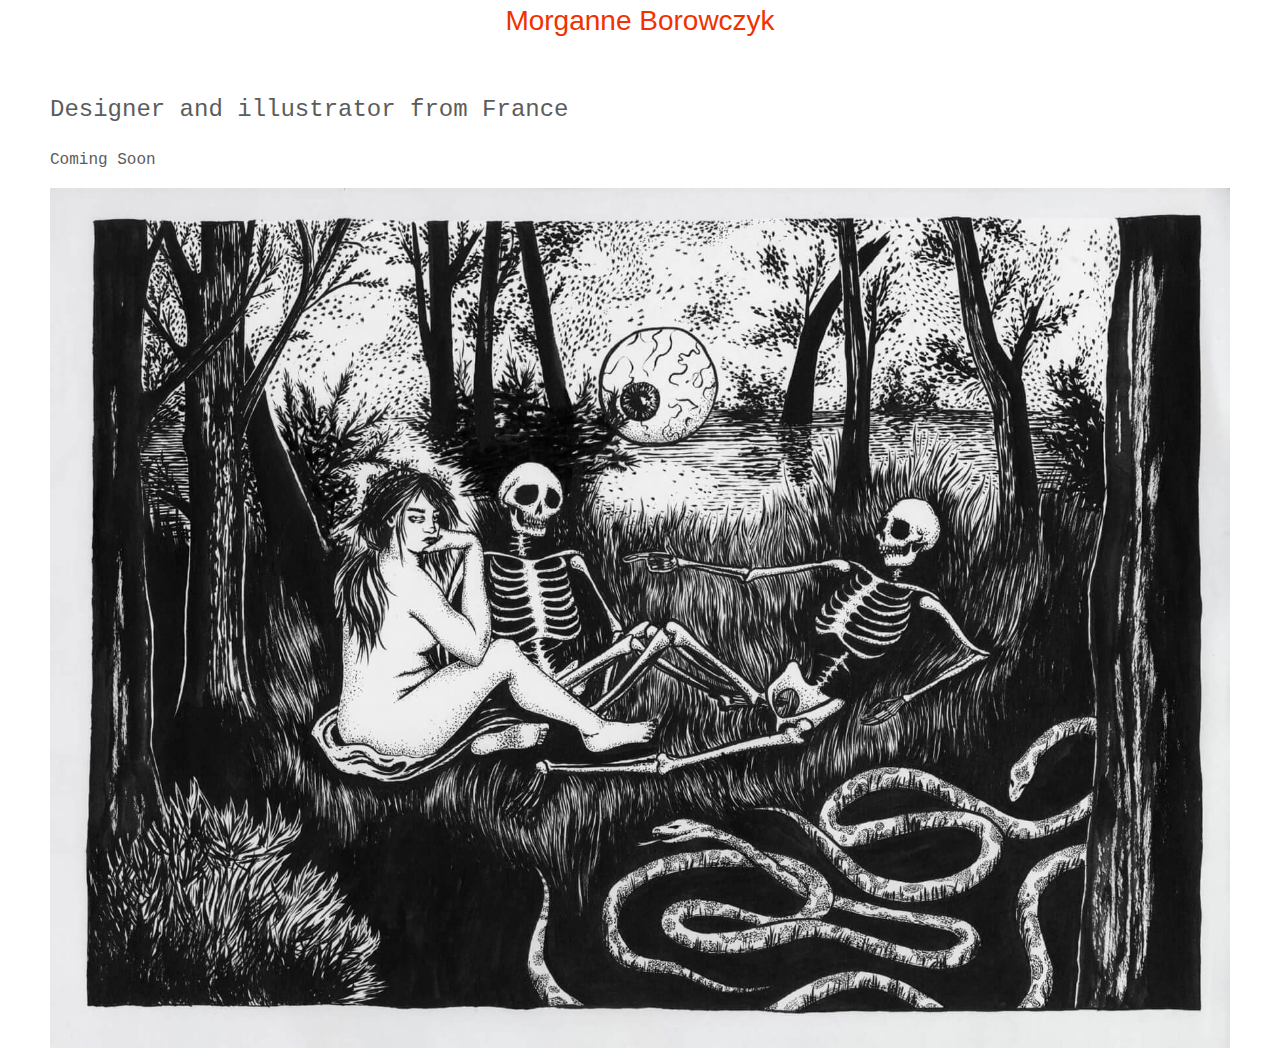
<file: home.html>
<!DOCTYPE html>
<html lang="en">
  <head>
    <meta charset="UTF-8">
    <meta name="viewport" content="width=device-width, initial-scale=1.0">
    <title>Morganne Borowczyk | Home</title>
    <link rel="stylesheet" href="assets/style/css/app.css">
    <link href="https://fonts.googleapis.com/css?family=PT+Sans|Playfair+Display:900i" rel="stylesheet">
  </head>
  <body>
    <div class="container">
      <div class="intro">
        <h1>Morganne Borowczyk</h1>
        <h2>Designer and illustrator from France</h2>
      </div>
      <p>Coming Soon</p><img src="assets/images/work/dejeuner-sur-lherbe.jpg">
    </div>
  </body>
</html>
</file>
<file: assets/style/css/app.css>
*{box-sizing:border-box}body,html{padding:0;margin:0}img{max-width:100%;display:block}.stuck{overflow:hidden;height:100%}body{font-family:base-mono-wide,monospace;font-size:16px;line-height:1.5}h1,.h1,h2,.h2,h3,.h3,h4,.h4,h5,.h5,h6,.h6{font-weight:normal}h1,.h1{font-size:28px;text-align:center;margin:0 0 20px;font-family:hwt-tuscan-extended,sans-serif;font-weight:normal}@media screen and (min-width:1000px){h1,.h1{margin:0 0 50px}}h4{font-family:hwt-tuscan-extended,sans-serif}body{background-color:#ffffff;color:#5C5C5C}h1,.h1,h3,.h3,h4,.h4,h5,.h5,h6,.h6{color:#F03200}.block-title{text-align:center}.block-title h1{margin-bottom:0}.block-title h3{color:#5C5C5C;margin:0 0 20px}@media screen and (min-width:1000px){.block-title h3{margin:0 0 50px}}a{color:#5C5C5C}.btn{text-decoration:none;text-align:center;display:block;font-family:hwt-tuscan-extended,sans-serif;text-transform:uppercase;font-size:14px;padding:10px 30px;letter-spacing:5px}@media screen and (min-width:480px){.btn{display:inline-block}}.btn.btn-small{background-color:transparent;color:#F03200;border:2px solid #F03200}.btn.btn-large{background-color:#F03200;color:#ffffff}.container{max-width:1400px;margin:0 auto;padding:0 20px}@media screen and (min-width:1000px){.container{padding:0 50px}}p strong{font-family:hwt-tuscan-extended,sans-serif;font-size:.85em;color:#F03200}p a{font-family:hwt-tuscan-extended,sans-serif;font-size:.85em;color:#000000}p.cta{color:#000000;margin:50px 0 30px;text-align:center;padding-left:20px;padding-right:20px}@media screen and (min-width:1000px){p.cta{padding-left:50px;padding-right:50px}}p.cta .btn{display:table;margin:30px auto 0}.txt-center{text-align:center}header{background-color:#ffffff;position:relative;z-index:2}header .container{background-color:#ffffff;max-width:none}header .brand{text-decoration:none;color:#000000;display:block;padding:15px 0 20px;text-align:left;transition:all .3s ease-in-out;margin-right:50px}header .toggle{height:30px;width:30px;display:flex;align-items:center;justify-content:space-between;position:absolute;right:15px;top:15px;transition:all .4s ease-in-out;cursor:pointer}header .toggle span{margin-left:5px}header .toggle span,header .toggle span::before,header .toggle span::after{content:"";display:block;position:relative;width:20px;height:2px;background-color:#000000;transition:all .3s ease-in-out}header .toggle span::before{position:absolute;top:-6px}header .toggle span::after{position:absolute;bottom:-6px}header .toggle:hover span,header .toggle:hover span::before,header .toggle:hover span::after{background-color:#F03200}header .menu{background-color:rgba(240,50,0,0.92);overflow:auto;max-height:calc(100vh - 60px);min-height:100vh;position:absolute;left:0;right:0;top:59px;width:100%;z-index:-1;transform:translateY(-100%);transition:transform .3s ease-in-out;height:0}header .menu ul{color:#ffffff;list-style:none;text-align:center;padding:50px 20px 0;font-family:hwt-tuscan-extended,sans-serif;font-size:28px;margin:0}header .menu ul li{padding:0}header .menu ul a{color:#ffffff;padding:20px;display:block;line-height:1;text-transform:lowercase;letter-spacing:10px;text-decoration:none}header.in .menu{height:auto;transform:translateX(0)}header.in .brand{color:#F03200}header.in .toggle{transform:rotate(90deg)}header.in .toggle span{background-color:transparent}header.in .toggle span::before,header.in .toggle span::after{background-color:#F03200}header.in .toggle span::before{transform:rotate(45deg);top:0}header.in .toggle span::after{transform:rotate(-45deg);bottom:0}ul.social{max-width:400px;margin:0 auto 30px !important;list-style:none;padding:0;display:-webkit-flex;display:-ms-flex;display:flex;justify-content:space-around}@media screen and (min-width:480px){header .brand{text-align:center;margin-left:50px}}@media screen and (min-width:1000px){header .brand{padding-top:45px;padding-bottom:50px}header .toggle{top:45px;right:45px}header nav.menu{top:119px}header nav.menu .social{margin-top:50px}}footer{border-top:1px solid #F03200;margin-top:30px;font-size:14px;color:#999999;text-align:center;padding:30px}@media screen and (min-width:1000px){footer{margin-top:50px;padding:50px}}.tri{text-align:center;margin-bottom:30px}.tri p{padding:0 20px 20px;display:inline-block;cursor:pointer}.tri p:hover{text-decoration:underline}.tri p.selected{color:#000000}.gotcha{position:absolute;top:0;right:0;bottom:0;left:0}.grid .grid-sizer,.grid .grid-item{width:calc(50% - 10px);display:block}.grid .grid-item{margin-bottom:20px;min-height:20px;background-color:#f7f8fc}.grid .grid-item.width2{width:100%}.grid .grid-item.encart{text-align:center}.grid .grid-item.encart h3{color:#000000}.grid .gutter-sizer{width:20px}@media screen and (min-width:768px){.grid .grid-sizer,.grid .grid-item{width:calc(32.9% - 10px)}.grid .grid-sizer.width2,.grid .grid-item.width2{width:calc(67.1% - 10px)}}.id .visuel{background-image:url("../../images/morganne-borowczyk.jpg");background-size:cover;background-position:center;display:-webkit-flex;display:-ms-flex;display:flex;align-items:center;justify-content:center;overflow:hidden;position:relative;background-color:#5C5C5C;height:calc(100vw - 40px);max-height:320px;padding:50px}.id .visuel h1,.id .visuel .h1{position:relative;text-align:center;color:#ffffff;display:block;margin:10px 0 0;font-size:80px;line-height:.8em;letter-spacing:0}@media screen and (min-width:768px){.id{display:-webkit-flex;display:-ms-flex;display:flex}.id .visuel{min-width:50%;margin-right:20px;max-height:50vw}.id h1,.id .h1{font-size:70px;letter-spacing:25px;line-height:84px}}@media screen and (min-width:1000px){.id .visuel{margin-right:50px}}@media screen and (min-width:1400px){.id .visuel{max-height:40vw}}.modal{display:none;z-index:2;position:relative;background-color:rgba(240,50,0,0.1);position:fixed;top:0;left:0;right:0;max-height:100vh;min-height:100vh;overflow:auto;padding:10px;opacity:0;transition:.3s}.modal.visible{display:block}.modal .modal-content{background-color:#ffffff;max-width:1000px;margin:0 auto;position:relative;box-shadow:0 7px 30px rgba(240,50,0,0.1);transform:translateY(100%);transition:transform .3s .3s ease-in-out;padding:20px}.modal .modal-content h2{text-align:center;color:#F03200;line-height:1;padding:0 20px 0;display:block;margin-top:0}.modal .modal-content .source{position:relative;margin-bottom:20px}.modal .modal-content p{padding:0 0 20px;display:block;font-size:16px}.modal .close{cursor:pointer;position:absolute;right:10px;top:8px;text-transform:uppercase;font-size:12px;letter-spacing:2px}.modal .close::before{transition:color .3s ease-in-out;content:"Close"}.modal .close:hover::before{color:#F03200}.modal.visible{opacity:1}.modal.visible .modal-content{transform:translateY(0)}@media screen and (min-width:480px){.modal .modal-content{padding-bottom:1px}.modal .modal-content p{padding:20px 50px 20px;font-size:18px}}@media screen and (min-width:1000px){.modal{padding:50px}.modal .modal-content{padding:50px}}
</file>
